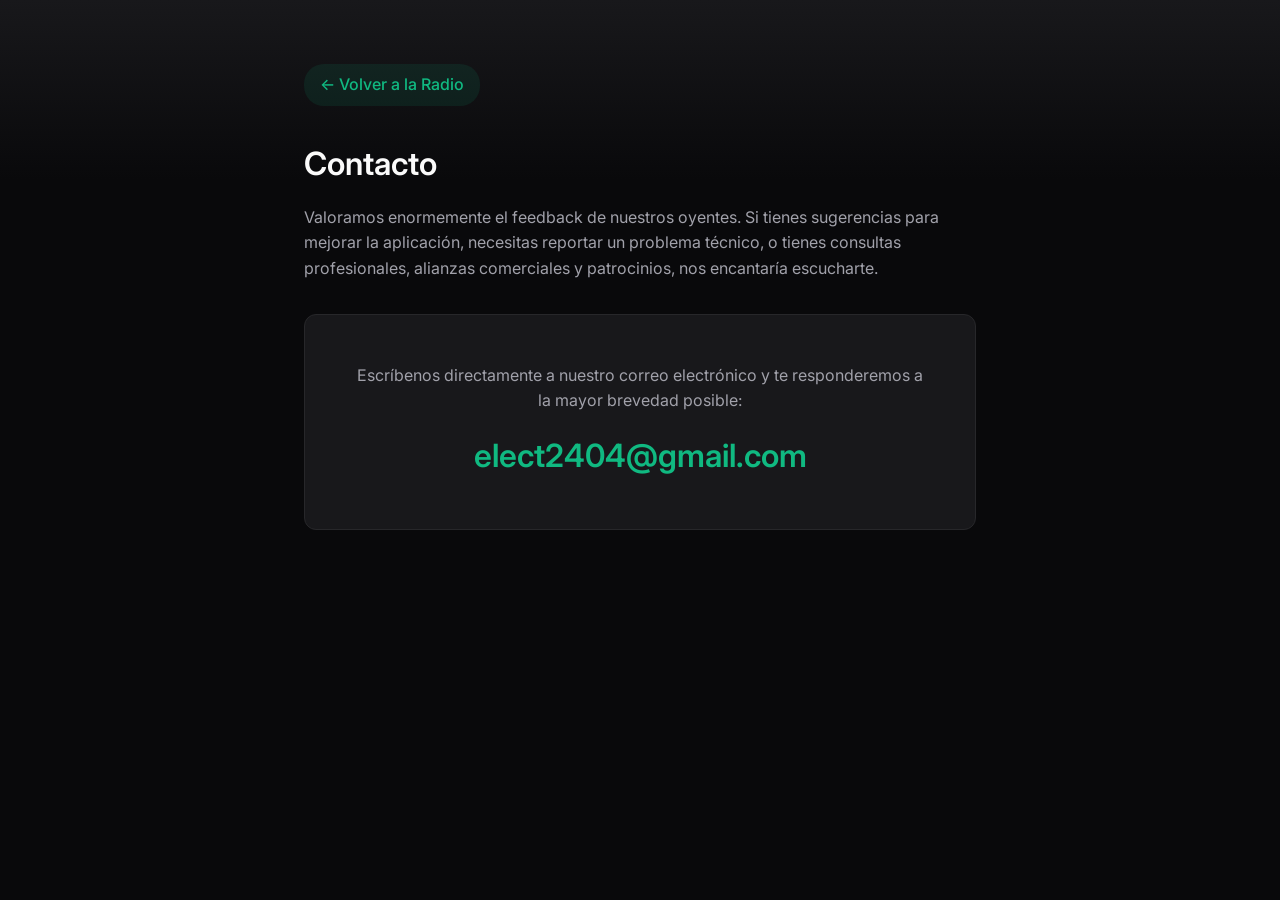
<file: contacto.html>
<!DOCTYPE html>
<html lang="es">
<head>
    <meta charset="UTF-8">
    <meta name="viewport" content="width=device-width, initial-scale=1.0">
    <title>Contacto</title>
    <link href="https://fonts.googleapis.com/css2?family=Inter:wght@400;500;600;700&display=swap" rel="stylesheet">
    <link rel="stylesheet" href="styles.css">
    <style>
        body { overflow-y: auto; }
        .legal-content {
            padding: 4rem;
            max-width: 800px;
            margin: 0 auto;
            color: var(--text-secondary);
            line-height: 1.6;
        }
        .legal-content h1 {
            color: var(--text-primary);
            margin-bottom: 1rem;
        }
        .back-btn {
            display: inline-flex;
            align-items: center;
            gap: 0.5rem;
            color: var(--primary);
            margin-bottom: 2rem;
            font-weight: 500;
            padding: 0.5rem 1rem;
            border-radius: 20px;
            background: rgba(16, 185, 129, 0.1);
        }
        .back-btn:hover { background: rgba(16, 185, 129, 0.2); }
        .contact-box {
            background-color: var(--bg-surface);
            border: 1px solid var(--border);
            border-radius: 12px;
            padding: 3rem;
            margin-top: 2rem;
            text-align: center;
        }
        .email-link {
            font-size: 2rem;
            color: var(--primary);
            font-weight: 600;
            display: block;
            margin-top: 1rem;
        }
        .email-link:hover {
            color: var(--primary-hover);
            text-decoration: underline;
        }
        @media (max-width: 768px) {
            .legal-content { padding: 2rem 1.5rem; }
            .email-link { font-size: 1.2rem; }
            .contact-box { padding: 2rem 1rem; }
        }
    </style>
</head>
<body>
    <div class="main-content" style="min-height: 100vh;">
        <div class="legal-content">
            <a href="index.html" class="back-btn" data-i18n="back_to_radio">← Volver a la Radio</a>
            <h1 data-i18n="contact_h1">Contacto</h1>
            <p data-i18n="contact_intro">Valoramos enormemente el feedback de nuestros oyentes. Si tienes sugerencias para mejorar la aplicación, necesitas reportar un problema técnico, o tienes consultas profesionales, alianzas comerciales y patrocinios, nos encantaría escucharte.</p>
            
            <div class="contact-box">
                <p data-i18n="contact_box_text">Escríbenos directamente a nuestro correo electrónico y te responderemos a la mayor brevedad posible:</p>
                <a href="mailto:elect2404@gmail.com" class="email-link">elect2404@gmail.com</a>
            </div>
        </div>
    </div>
    <script src="app.js?v=19"></script>
</body>
</html>
</file>
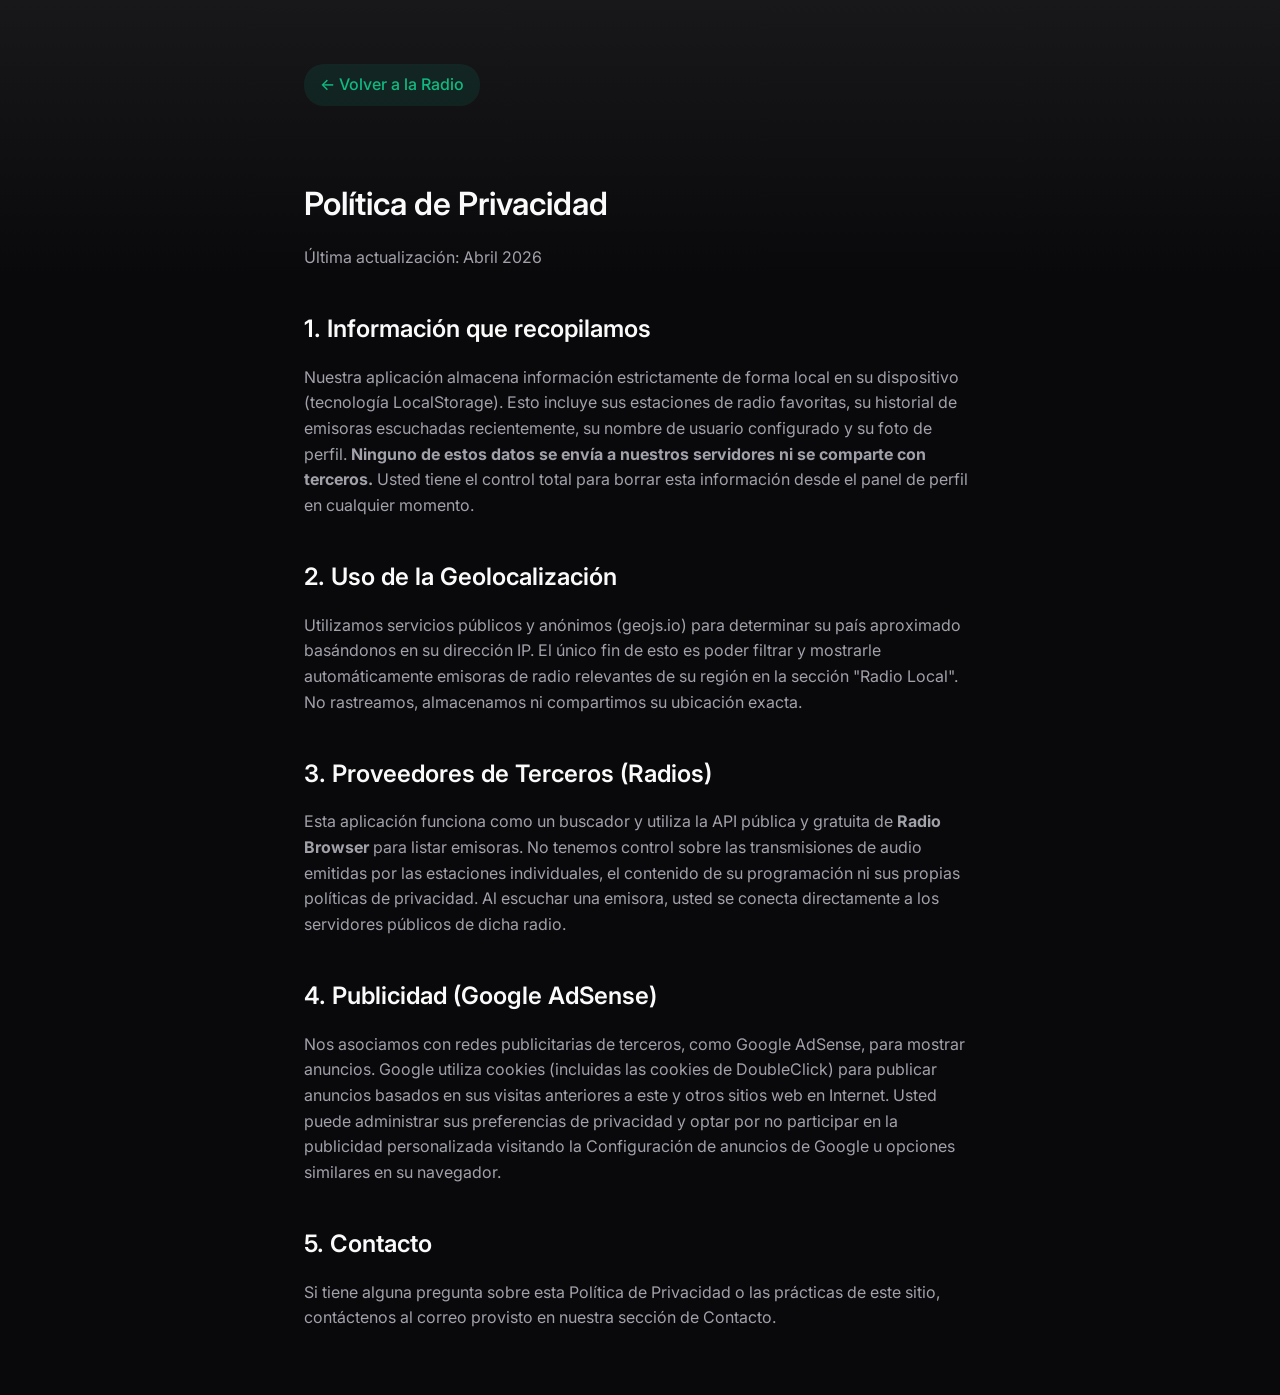
<file: privacidad.html>
<!DOCTYPE html>
<html lang="es">
<head>
    <meta charset="UTF-8">
    <meta name="viewport" content="width=device-width, initial-scale=1.0">
    <title>Política de Privacidad</title>
    <link href="https://fonts.googleapis.com/css2?family=Inter:wght@400;500;600;700&display=swap" rel="stylesheet">
    <link rel="stylesheet" href="styles.css">
    <style>
        body { overflow-y: auto; }
        .legal-content {
            padding: 4rem;
            max-width: 800px;
            margin: 0 auto;
            color: var(--text-secondary);
            line-height: 1.6;
        }
        .legal-content h1, .legal-content h2 {
            color: var(--text-primary);
            margin-bottom: 1rem;
            margin-top: 2.5rem;
        }
        .back-btn {
            display: inline-flex;
            align-items: center;
            gap: 0.5rem;
            color: var(--primary);
            margin-bottom: 2rem;
            font-weight: 500;
            padding: 0.5rem 1rem;
            border-radius: 20px;
            background: rgba(16, 185, 129, 0.1);
        }
        .back-btn:hover { background: rgba(16, 185, 129, 0.2); }
        @media (max-width: 768px) {
            .legal-content { padding: 2rem 1.5rem; }
            .legal-content h1 { font-size: 1.75rem; }
        }
    </style>
</head>
<body>
    <div class="main-content" style="min-height: 100vh;">
        <div class="legal-content">
            <a href="index.html" class="back-btn" data-i18n="back_to_radio">← Volver a la Radio</a>
            <h1 data-i18n="privacy_policy_title">Política de Privacidad</h1>
            <p data-i18n="privacy_last_update">Última actualización: Abril 2026</p>
            
            <h2 data-i18n="privacy_s1_title">1. Información que recopilamos</h2>
            <p data-i18n="privacy_s1_text">Nuestra aplicación almacena información estrictamente de forma local en su dispositivo (tecnología LocalStorage). Esto incluye sus estaciones de radio favoritas, su historial de emisoras escuchadas recientemente, su nombre de usuario configurado y su foto de perfil. <b>Ninguno de estos datos se envía a nuestros servidores ni se comparte con terceros.</b> Usted tiene el control total para borrar esta información desde el panel de perfil en cualquier momento.</p>
            
            <h2 data-i18n="privacy_s2_title">2. Uso de la Geolocalización</h2>
            <p data-i18n="privacy_s2_text">Utilizamos servicios públicos y anónimos (geojs.io) para determinar su país aproximado basándonos en su dirección IP. El único fin de esto es poder filtrar y mostrarle automáticamente emisoras de radio relevantes de su región en la sección "Radio Local". No rastreamos, almacenamos ni compartimos su ubicación exacta.</p>

            <h2 data-i18n="privacy_s3_title">3. Proveedores de Terceros (Radios)</h2>
            <p data-i18n="privacy_s3_text">Esta aplicación funciona como un buscador y utiliza la API pública y gratuita de <strong>Radio Browser</strong> para listar emisoras. No tenemos control sobre las transmisiones de audio emitidas por las estaciones individuales, el contenido de su programación ni sus propias políticas de privacidad. Al escuchar una emisora, usted se conecta directamente a los servidores públicos de dicha radio.</p>

            <h2 data-i18n="privacy_s4_title">4. Publicidad (Google AdSense)</h2>
            <p data-i18n="privacy_s4_text">Nos asociamos con redes publicitarias de terceros, como Google AdSense, para mostrar anuncios. Google utiliza cookies (incluidas las cookies de DoubleClick) para publicar anuncios basados en sus visitas anteriores a este y otros sitios web en Internet. Usted puede administrar sus preferencias de privacidad y optar por no participar en la publicidad personalizada visitando la Configuración de anuncios de Google u opciones similares en su navegador.</p>

            <h2 data-i18n="privacy_s5_title">5. Contacto</h2>
            <p data-i18n="privacy_s5_text">Si tiene alguna pregunta sobre esta Política de Privacidad o las prácticas de este sitio, contáctenos al correo provisto en nuestra sección de Contacto.</p>
        </div>
    </div>
    <script src="app.js?v=19"></script>
</body>
</html>
</file>
<file: styles.css>
html { font-size: 16px !important; text-size-adjust: 100%; -webkit-text-size-adjust: 100%; }
:root {
    --bg-dark: #09090b;
    --bg-surface: #18181b;
    --bg-surface-hover: #27272a;
    --primary: #10b981; /* Un verde vibrante y moderno */
    --primary-hover: #059669;
    --text-primary: #fafafa;
    --text-secondary: #a1a1aa;
    --border: #27272a;
    
    --sidebar-width: 260px;
    --player-height: 90px;
}

* {
    box-sizing: border-box;
    margin: 0;
    padding: 0;
}

body {
    font-family: 'Inter', sans-serif;
    background-color: var(--bg-dark);
    color: var(--text-primary);
    overflow: hidden; /* Evitar scroll en body, usar grids */
}

/* Typography */
h1, h2, h3, h4 { font-weight: 600; }
a { color: inherit; text-decoration: none; }

/* Layout Grid */
.app-layout {
    display: grid;
    grid-template-columns: var(--sidebar-width) 1fr;
    grid-template-rows: 1fr var(--player-height);
    grid-template-areas: 
        "sidebar main"
        "player player";
    height: 100vh;
}

/* === Sidebar === */
.sidebar {
    grid-area: sidebar;
    background-color: var(--bg-surface);
    border-right: 1px solid var(--border);
    display: flex;
    flex-direction: column;
    padding: 1.5rem;
    z-index: 10;
}

.brand {
    display: flex;
    align-items: center;
    gap: 0.75rem;
    font-size: 1.5rem;
    font-weight: 700;
    color: var(--primary);
    margin-bottom: 2.5rem;
}

.nav-section {
    margin-bottom: 2rem;
}

.nav-title {
    font-size: 0.75rem;
    text-transform: uppercase;
    letter-spacing: 0.05em;
    color: var(--text-secondary);
    margin-bottom: 1rem;
}

.nav-item {
    display: flex;
    align-items: center;
    gap: 1rem;
    padding: 0.75rem 1rem;
    border-radius: 8px;
    color: var(--text-secondary);
    transition: all 0.2s ease;
    font-weight: 500;
    margin-bottom: 0.25rem;
}

.nav-item i {
    font-size: 1.25rem;
}

.nav-item:hover {
    background-color: var(--bg-surface-hover);
    color: var(--text-primary);
}

.nav-item.active {
    background-color: rgba(16, 185, 129, 0.1);
    color: var(--primary);
}

/* === Main Content === */
.main-content {
    grid-area: main;
    display: flex;
    flex-direction: column;
    overflow: hidden;
    position: relative;
    background: linear-gradient(180deg, #18181b 0%, #09090b 20%);
}

.top-header {
    height: 70px;
    padding: 0 2rem;
    display: flex;
    align-items: center;
    justify-content: space-between;
    /* Glassmorphism */
    background: rgba(24, 24, 27, 0.7);
    backdrop-filter: blur(12px);
    -webkit-backdrop-filter: blur(12px);
    position: sticky;
    top: 0;
    z-index: 20;
    border-bottom: 1px solid rgba(255, 255, 255, 0.05);
}

.search-bar {
    display: flex;
    align-items: center;
    background-color: var(--bg-surface-hover);
    border-radius: 20px;
    padding: 0.5rem 1rem;
    width: 350px;
    border: 1px solid transparent;
    transition: border-color 0.2s;
}

.search-bar:focus-within {
    border-color: var(--primary);
}

.search-bar i {
    color: var(--text-secondary);
    font-size: 1.25rem;
}

.search-bar input {
    background: none;
    border: none;
    color: var(--text-primary);
    padding: 0.25rem 0.5rem;
    width: 100%;
    outline: none;
    font-family: inherit;
}

.user-profile {
    display: flex;
    align-items: center;
    gap: 1.5rem;
}

.icon-btn {
    background: none;
    border: none;
    color: var(--text-secondary);
    font-size: 1.5rem;
    cursor: pointer;
    transition: color 0.2s;
    display: flex;
    align-items: center;
    justify-content: center;
}

.icon-btn:hover {
    color: var(--text-primary);
}

.avatar img {
    width: 40px;
    height: 40px;
    border-radius: 50%;
    object-fit: cover;
    border: 2px solid transparent;
    transition: border-color 0.2s;
    cursor: pointer;
}

.avatar img:hover {
    border-color: var(--primary);
}

.content-scroll {
    flex: 1;
    overflow-y: auto;
    padding: 2rem;
    padding-bottom: 4rem; /* Extra space for smooth scrolling over player */
}

/* Custom Scrollbar */
.content-scroll::-webkit-scrollbar {
    width: 8px;
}
.content-scroll::-webkit-scrollbar-track {
    background: transparent;
}
.content-scroll::-webkit-scrollbar-thumb {
    background: var(--bg-surface-hover);
    border-radius: 4px;
}
.content-scroll::-webkit-scrollbar-thumb:hover {
    background: var(--text-secondary);
}

/* === Hero Section === */
.hero-section {
    background: linear-gradient(135deg, rgba(16, 185, 129, 0.2) 0%, rgba(9, 9, 11, 0) 100%);
    border-radius: 16px;
    padding: 3rem;
    margin-bottom: 3rem;
    border: 1px solid rgba(16, 185, 129, 0.1);
}

.hero-content h1 {
    font-size: 3rem;
    margin-bottom: 1rem;
    letter-spacing: -0.02em;
}

.hero-content p {
    color: var(--text-secondary);
    font-size: 1.125rem;
    margin-bottom: 2rem;
    max-width: 500px;
}

.btn-primary {
    background-color: var(--primary);
    color: #fff;
    border: none;
    padding: 0.75rem 1.5rem;
    border-radius: 24px;
    font-weight: 600;
    font-size: 1rem;
    cursor: pointer;
    transition: background-color 0.2s, transform 0.1s;
}

.btn-primary:hover {
    background-color: var(--primary-hover);
    transform: scale(1.02);
}

/* === Stations Grid === */
.section-header {
    display: flex;
    justify-content: space-between;
    align-items: flex-end;
    margin-bottom: 1.5rem;
}

.view-all {
    display: inline-flex;
    align-items: center;
    gap: 0.6rem;
    padding: 0.75rem 1.5rem;
    background: var(--bg-surface-hover);
    border: 1px solid var(--border);
    border-radius: 30px;
    color: var(--text-primary);
    font-size: 0.9rem;
    font-weight: 600;
    transition: all 0.3s cubic-bezier(0.4, 0, 0.2, 1);
    cursor: pointer;
    box-shadow: 0 4px 6px -1px rgba(0, 0, 0, 0.1), 0 2px 4px -1px rgba(0, 0, 0, 0.06);
    animation: button-pulse 3s infinite;
}

@keyframes button-pulse {
    0% { box-shadow: 0 0 0 0 rgba(16, 185, 129, 0.4); }
    70% { box-shadow: 0 0 0 10px rgba(16, 185, 129, 0); }
    100% { box-shadow: 0 0 0 0 rgba(16, 185, 129, 0); }
}

.view-all:hover {
    background-color: var(--primary);
    border-color: var(--primary);
    color: white;
    transform: translateY(-3px) scale(1.05);
    box-shadow: 0 10px 15px -3px rgba(16, 185, 129, 0.4);
}

.view-all:active {
    transform: translateY(-1px) scale(1.02);
}

.view-all i {
    font-size: 1.2rem;
    transition: transform 0.3s ease;
}

.view-all:hover i {
    transform: rotate(180deg);
}

.load-more-container {
    display: flex;
    justify-content: flex-end;
    padding-top: 2rem;
    margin-bottom: 2rem;
}

.stations-grid {
    display: grid;
    grid-template-columns: repeat(auto-fill, minmax(180px, 1fr));
    gap: 1.5rem;
}

.station-card {
    background-color: var(--bg-surface);
    border-radius: 12px;
    padding: 1rem;
    transition: background-color 0.3s, transform 0.2s;
    cursor: pointer;
    position: relative;
    group: hover;
}

.station-card:hover {
    background-color: var(--bg-surface-hover);
    transform: translateY(-4px);
}

.language-card {
    background: linear-gradient(135deg, var(--bg-surface) 0%, rgba(16, 185, 129, 0.05) 100%);
    border: 1px solid rgba(16, 185, 129, 0.1);
}

.language-card .ph-translate {
    font-size: 3.5rem;
    color: var(--primary);
    opacity: 0.8;
}

.language-card .station-img-container img {
    width: 65%;
    max-height: 50%;
    object-fit: contain;
    filter: drop-shadow(0 4px 12px rgba(0,0,0,0.5));
}

.station-img-container {
    width: 100%;
    aspect-ratio: 1;
    border-radius: 8px;
    background-color: #27272a;
    margin-bottom: 1rem;
    position: relative;
    overflow: hidden;
    display: flex;
    align-items: center;
    justify-content: center;
}

.station-img-container img {
    width: 100%;
    height: 100%;
    object-fit: cover;
}

.station-img-container i {
    font-size: 4.5rem;
    color: var(--text-secondary);
}

.play-overlay {
    position: absolute;
    inset: 0;
    background: rgba(0, 0, 0, 0.4);
    display: flex;
    align-items: center;
    justify-content: center;
    opacity: 0;
    transition: opacity 0.3s;
}

.station-card:hover .play-overlay {
    opacity: 1;
}

.play-overlay .ph-play-circle {
    font-size: 3.5rem;
    color: var(--primary);
    filter: drop-shadow(0 4px 6px rgba(0,0,0,0.5));
    transition: transform 0.2s;
}

.play-overlay .ph-play-circle:hover {
    transform: scale(1.1);
}

.station-info h4 {
    font-size: 1rem;
    margin-bottom: 0.25rem;
    white-space: nowrap;
    overflow: hidden;
    text-overflow: ellipsis;
}

.station-info p {
    font-size: 0.875rem;
    color: var(--text-secondary);
    white-space: nowrap;
    overflow: hidden;
    text-overflow: ellipsis;
}

.loading-spinner {
    grid-column: 1 / -1;
    text-align: center;
    padding: 3rem;
    color: var(--text-secondary);
}

.view-all .loading-spinner {
    padding: 0;
    margin: 0;
    font-size: 0.8rem;
}

/* === Player === */
.player {
    grid-area: player;
    background-color: var(--bg-surface);
    border-top: 1px solid var(--border);
    display: flex;
    align-items: center;
    justify-content: space-between;
    padding: 0 1.5rem;
    z-index: 30;
    /* Glassmorphism opcional aquí si hay contenido debajo, pero siendo bottom está bien sólido */
}

.player-info {
    display: flex;
    align-items: center;
    gap: 1rem;
    width: 30%;
}

.player-img-placeholder {
    width: 56px;
    height: 56px;
    border-radius: 8px;
    background-color: #27272a;
    display: flex;
    align-items: center;
    justify-content: center;
    overflow: hidden;
}

.player-img-placeholder img {
    width: 100%;
    height: 100%;
    object-fit: cover;
}

.player-img-placeholder i {
    font-size: 2rem;
    color: var(--text-secondary);
}

.player-details {
    min-width: 0;
    flex: 1;
}

.player-details h4 {
    font-size: 0.95rem;
    margin-bottom: 0.2rem;
    white-space: nowrap;
    overflow: hidden;
    text-overflow: ellipsis;
}

.player-details p {
    font-size: 0.8rem;
    color: var(--text-secondary);
    white-space: nowrap;
    overflow: hidden;
    text-overflow: ellipsis;
}

.player-controls {
    display: flex;
    align-items: center;
    gap: 1.5rem;
    width: 40%;
    justify-content: center;
}

.play-btn {
    background: none;
    border: none;
    color: var(--text-primary);
    font-size: 2.5rem;
    cursor: pointer;
    transition: color 0.2s, transform 0.1s;
    display: flex;
    align-items: center;
    justify-content: center;
}

.play-btn:hover {
    color: var(--primary);
    transform: scale(1.05);
}

.round-nav-btn {
    background-color: var(--primary);
    color: white;
    border: none;
    width: 36px;
    height: 36px;
    border-radius: 50%;
    display: flex;
    align-items: center;
    justify-content: center;
    cursor: pointer;
    transition: background-color 0.2s, transform 0.1s;
    font-size: 1.2rem;
}

.round-nav-btn:hover {
    background-color: var(--primary-hover);
    transform: scale(1.05);
}

.player-actions {
    display: flex;
    align-items: center;
    justify-content: flex-end;
    gap: 1rem;
    width: 30%;
}

.volume-control {
    display: flex;
    align-items: center;
    gap: 0.5rem;
    width: 120px;
}

.volume-control i {
    color: var(--text-secondary);
    font-size: 1.25rem;
    transition: color 0.2s, transform 0.1s;
    cursor: pointer;
}

.volume-control i:hover {
    color: var(--primary);
    transform: scale(1.1);
}

.volume-control input[type="range"] {
    width: 100%;
    accent-color: var(--primary);
    cursor: pointer;
}

/* Animations */
@keyframes pulse {
    0% { opacity: 1; }
    50% { opacity: 0.5; }
    100% { opacity: 1; }
}

.playing-indicator {
    display: flex;
    gap: 3px;
    height: 15px;
    align-items: flex-end;
}

.playing-bar {
    width: 3px;
    background-color: var(--primary);
    animation: bounce 1s infinite alternate;
}

.playing-bar:nth-child(2) { animation-delay: 0.2s; }
.playing-bar:nth-child(3) { animation-delay: 0.4s; }

@keyframes bounce {
    0% { height: 3px; }
    100% { height: 15px; }
}

/* === Modal === */
.modal-overlay {
    position: fixed;
    inset: 0;
    background: rgba(0, 0, 0, 0.6);
    backdrop-filter: blur(8px);
    -webkit-backdrop-filter: blur(8px);
    z-index: 100;
    display: flex;
    align-items: center;
    justify-content: center;
    opacity: 0;
    pointer-events: none;
    transition: opacity 0.3s;
}

.modal-overlay.active {
    opacity: 1;
    pointer-events: all;
}

.modal-content {
    background-color: var(--bg-surface);
    border: 1px solid var(--border);
    border-radius: 16px;
    width: 90%;
    max-width: 450px;
    padding: 2rem;
    box-shadow: 0 25px 50px -12px rgba(0, 0, 0, 0.5);
    transform: translateY(20px);
    transition: transform 0.3s;
}

.modal-overlay.active .modal-content {
    transform: translateY(0);
}

.modal-header {
    display: flex;
    justify-content: space-between;
    align-items: center;
    margin-bottom: 1.5rem;
}

.modal-header h2 {
    font-size: 1.25rem;
}

.form-group {
    margin-bottom: 1.5rem;
}

.form-group label {
    display: block;
    margin-bottom: 0.5rem;
    font-size: 0.875rem;
    color: var(--text-secondary);
}

.form-input {
    flex: 1;
    background-color: var(--bg-dark);
    border: 1px solid var(--border);
    color: var(--text-primary);
    padding: 0.75rem 1rem;
    border-radius: 8px;
    outline: none;
    font-family: inherit;
    transition: border-color 0.2s;
}

.form-input:focus {
    border-color: var(--primary);
}

.modal-divider {
    border: 0;
    height: 1px;
    background-color: var(--border);
    margin: 1.5rem 0;
}

.data-actions {
    display: flex;
    flex-direction: column;
    gap: 0.75rem;
}

.btn-danger {
    background-color: rgba(239, 68, 68, 0.1);
    color: #ef4444;
    border: 1px solid rgba(239, 68, 68, 0.2);
    padding: 0.75rem 1rem;
    border-radius: 8px;
    font-weight: 600;
    cursor: pointer;
    transition: all 0.2s;
    display: flex;
    align-items: center;
    justify-content: center;
    gap: 0.5rem;
}

.menu-toggle { display: none !important; }
.mobile-nav { display: none !important; }

/* === Mobile Responsive === */
@media (max-width: 768px) {
    .app-layout {
        grid-template-columns: 1fr;
        grid-template-areas: 
            "main"
            "player";
        height: 100vh;
    }

    .sidebar {
        position: fixed;
        left: -400px;
        top: 0;
        bottom: 0;
        width: 260px;
        z-index: 1000;
        transition: left 0.3s ease;
        box-shadow: 10px 0 30px rgba(0,0,0,0.5);
    }

    .sidebar.mobile-open {
        left: 0;
    }

    .sidebar-overlay {
        position: fixed;
        inset: 0;
        background: rgba(0,0,0,0.5);
        z-index: 999;
        display: none;
    }

    .sidebar-overlay.active {
        display: block;
    }

    .top-header {
        padding: 0 1rem;
        justify-content: flex-start;
        gap: 0.5rem;
    }

    .menu-toggle {
        display: flex !important;
        background: none;
        border: none;
        color: white;
        font-size: 1.8rem;
        cursor: pointer;
        padding-right: 0.5rem;
    }

    .search-bar {
        width: auto;
        flex: 1;
    }

    .user-profile #displayUsername {
        display: none;
    }

    .content-scroll {
        padding: 1rem;
        padding-bottom: 180px;
    }

    .hero-section {
        padding: 1rem;
        margin-bottom: 1.5rem;
    }

    .hero-content h1 {
        font-size: 1.5rem;
        margin-bottom: 0.5rem;
    }

    .hero-content p {
        display: none;
    }

    .btn-primary {
        padding: 0.6rem 1.2rem;
        font-size: 0.9rem;
    }

    .section-header h2 {
        font-size: 1.25rem;
    }

    .stations-grid {
        grid-template-columns: repeat(auto-fill, minmax(140px, 1fr));
        gap: 1rem;
    }

    .player {
        position: fixed;
        bottom: 65px;
        left: 0;
        right: 0;
        height: 80px;
        padding: 0 1rem;
    }

    .player-info { width: 45%; }
    .player-controls { width: auto; gap: 0.5rem; }
    .player-actions { 
        display: flex; 
        width: auto;
        margin-left: auto;
    }
    .player-actions .volume-control { display: none; }

    .mobile-nav {
        position: fixed;
        bottom: 0;
        left: 0;
        right: 0;
        height: 65px;
        background: rgba(24, 24, 27, 0.95);
        backdrop-filter: blur(10px);
        -webkit-backdrop-filter: blur(10px);
        border-top: 1px solid var(--border);
        display: flex !important;
        align-items: center;
        justify-content: space-around;
        z-index: 100;
    }

    .mobile-nav-item {
        display: flex;
        flex-direction: column;
        align-items: center;
        color: var(--text-secondary);
        font-size: 0.7rem;
        gap: 4px;
        cursor: pointer;
    }

    .mobile-nav-item i {
        font-size: 1.5rem;
    }

    .mobile-nav-item.active {
        color: var(--primary);
    }
}
</file>
